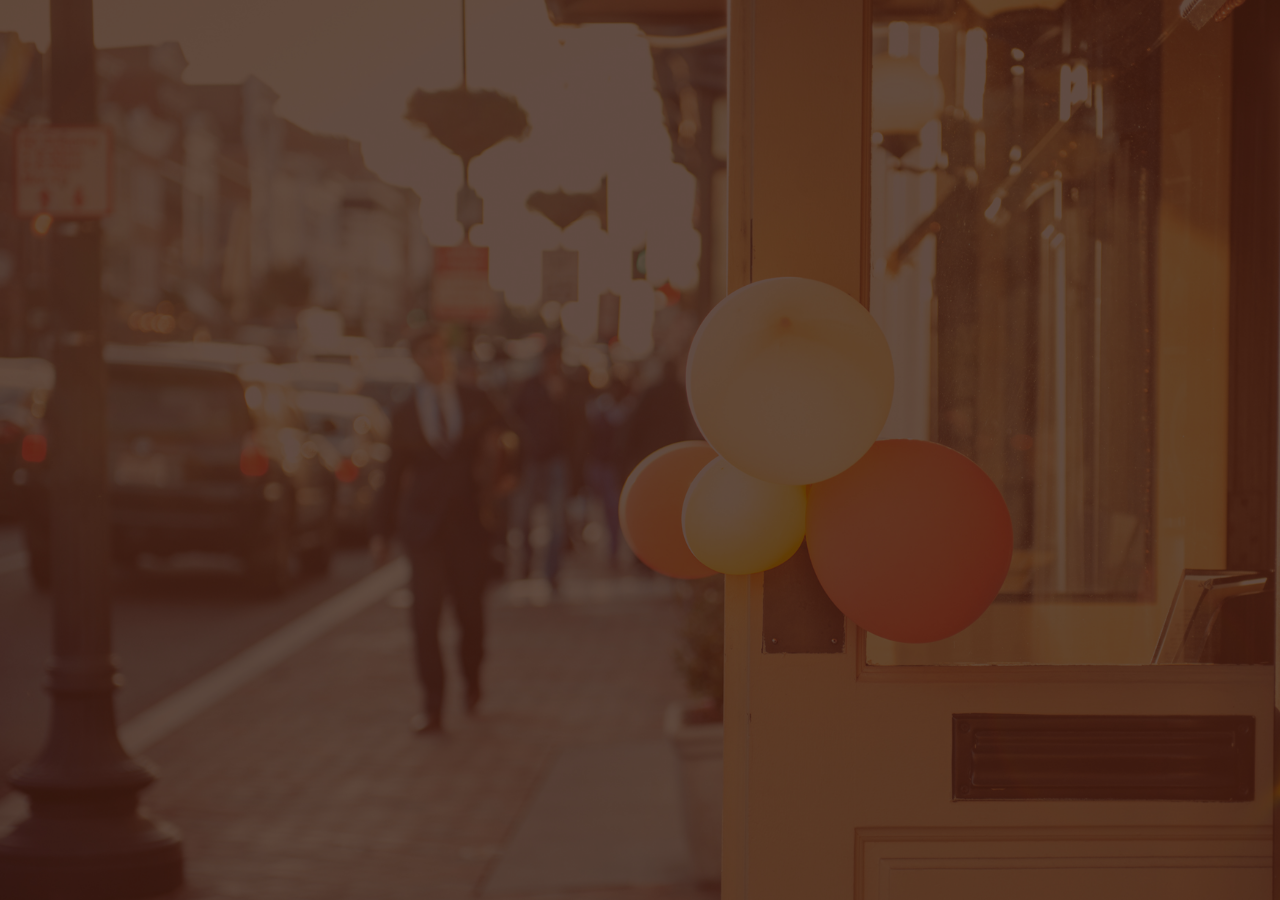
<file: index.html>
<!DOCTYPE html>
<!--[if lt IE 7]>      <html class="no-js lt-ie9 lt-ie8 lt-ie7"> <![endif]-->
<!--[if IE 7]>         <html class="no-js lt-ie9 lt-ie8"> <![endif]-->
<!--[if IE 8]>         <html class="no-js lt-ie9"> <![endif]-->
<!--[if gt IE 8]><!--> <html class="no-js"> <!--<![endif]-->
    <head>
        <meta charset="utf-8">
        <meta http-equiv="X-UA-Compatible" content="IE=edge,chrome=1">
        <title>Noteworthy | Peer to Borrower Lending</title>
        <meta name="description" content="">
        <meta name="viewport" content="width=1000px, user-scalable=no" />
        <link rel="shortcut icon"
         href="img/favicon.png" />
        <link rel="stylesheet" href="stylesheets/screen.css">
        <script src="js/vendor/modernizr-2.6.2.min.js"></script>
    </head>
    <body>
        <!--[if lt IE 7]>
            <p class="chromeframe">You are using an <strong>outdated</strong> browser. Please <a href="http://browsehappy.com/">upgrade your browser</a> or <a href="http://www.google.com/chromeframe/?redirect=true">activate Google Chrome Frame</a> to improve your experience.</p>
        <![endif]-->
		<div id="fb-root"></div>
		<script>(function(d, s, id) {
		  var js, fjs = d.getElementsByTagName(s)[0];
		  if (d.getElementById(id)) return;
		  js = d.createElement(s); js.id = id;
		  js.src = "//connect.facebook.net/en_US/all.js#xfbml=1&appId=218464521551100";
		  fjs.parentNode.insertBefore(js, fjs);
		}(document, 'script', 'facebook-jssdk'));</script>

		<script>!function(d,s,id){var js,fjs=d.getElementsByTagName(s)[0],p=/^http:/.test(d.location)?'http':'https';if(!d.getElementById(id)){js=d.createElement(s);js.id=id;js.src=p+'://platform.twitter.com/widgets.js';fjs.parentNode.insertBefore(js,fjs);}}(document, 'script', 'twitter-wjs');</script>
		
		<section class="bg-container">
			<img class="bg" src="img/bg.jpg" alt="Background Image" title="Background Image"/>
		</section>

		<div class="overlay"></div>
		
		<section class="content">
			<div class="logo-mark">
				<img src="img/logo.png" alt="Noteworthy" title="Noteworthy"/>
			</div>

			<div class="welcome-msg">
				<h1>Loans for quality businesses funded by real people.</h2>
				<h2>A peer-to-business lending platform out to make a difference.</h2>
			</div>

			<div class="form">
				<form method="post" id="contact-form">
		            <input type="text" name="Email" id="Email" placeholder="EMAIL ADDRESS" />
		            <input type="submit" name="submit" value="Keep Me Notified" class="submit-button" />
				 </form>
			</div>
			
			<div class="social">
				<h3>Thank you, we'll email you soon.</h3>
				<div class="fb-like" data-href="http://noteworthylending.com" data-width="40" data-height="140" data-colorscheme="light" data-layout="button_count" data-action="like" data-show-faces="true" data-send="false"></div>
				<a href="https://twitter.com/share" class="twitter-share-button" data-via="mynameisbryce" style="position: relative; z-index: 20;">Tweet</a>
			</div>
		</section>
		<section class="footer">
			<p>&copy; 2013 noteworthy. All rights reserved</p>

		</section>

        <script src="//ajax.googleapis.com/ajax/libs/jquery/1.10.1/jquery.min.js"></script>
        <script>window.jQuery || document.write('<script src="js/vendor/jquery-1.10.1.min.js"><\/script>')</script>

        <script src="js/plugins.js"></script>
        <script src="js/main.js"></script>

        <script>
            var _gaq=[['_setAccount','UA-XXXXX-X'],['_trackPageview']];
            (function(d,t){var g=d.createElement(t),s=d.getElementsByTagName(t)[0];
            g.src='//www.google-analytics.com/ga.js';
            s.parentNode.insertBefore(g,s)}(document,'script'));
        </script>
    </body>
</html>
</file>
<file: stylesheets/screen.css>
@charset "UTF-8";
/* Welcome to Compass.
 * In this file you should write your main styles. (or centralize your imports)
 * Import this file using the following HTML or equivalent:
 * <link href="/stylesheets/screen.css" media="screen, projection" rel="stylesheet" type="text/css" /> */
/* _fonts.scss */
@font-face {
  font-family: 'proxima_novalight';
  src: url("../fonts/proximanova-light_copy-webfont.eot");
  src: url("../fonts/proximanova-light_copy-webfont.eot?#iefix") format("embedded-opentype"), url("../fonts/proximanova-light_copy-webfont.woff") format("woff"), url("../fonts/proximanova-light_copy-webfont.ttf") format("truetype"), url("../fonts/proximanova-light_copy-webfont.svg#proxima_novalight") format("svg");
  font-weight: normal;
  font-style: normal;
}

@font-face {
  font-family: 'proxima_novablack';
  src: url("../fonts/proximanova-black_copy-webfont.eot");
  src: url("../fonts/proximanova-black_copy-webfont.eot?#iefix") format("embedded-opentype"), url("../fonts/proximanova-black_copy-webfont.woff") format("woff"), url("../fonts/proximanova-black_copy-webfont.ttf") format("truetype"), url("../fonts/proximanova-black_copy-webfont.svg#proxima_novablack") format("svg");
  font-weight: normal;
  font-style: normal;
}

@font-face {
  font-family: 'proxima_nova_rgbold';
  src: url("../fonts/proximanova-bold_copy-webfont.eot");
  src: url("../fonts/proximanova-bold_copy-webfont.eot?#iefix") format("embedded-opentype"), url("../fonts/proximanova-bold_copy-webfont.woff") format("woff"), url("../fonts/proximanova-bold_copy-webfont.ttf") format("truetype"), url("../fonts/proximanova-bold_copy-webfont.svg#proxima_nova_rgbold") format("svg");
  font-weight: normal;
  font-style: normal;
}

@font-face {
  font-family: 'proxima_novasemibold';
  src: url("../fonts/proximanova-semibold_copy-webfont.eot");
  src: url("../fonts/proximanova-semibold_copy-webfont.eot?#iefix") format("embedded-opentype"), url("../fonts/proximanova-semibold_copy-webfont.woff") format("woff"), url("../fonts/proximanova-semibold_copy-webfont.ttf") format("truetype"), url("../fonts/proximanova-semibold_copy-webfont.svg#proxima_novasemibold") format("svg");
  font-weight: normal;
  font-style: normal;
}

@font-face {
  font-family: 'proxima_nova_rgregular';
  src: url("../fonts/proximanova-regular_copy-webfont.eot");
  src: url("../fonts/proximanova-regular_copy-webfont.eot?#iefix") format("embedded-opentype"), url("../fonts/proximanova-regular_copy-webfont.woff") format("woff"), url("../fonts/proximanova-regular_copy-webfont.ttf") format("truetype"), url("../fonts/proximanova-regular_copy-webfont.svg#proxima_nova_rgregular") format("svg");
  font-weight: normal;
  font-style: normal;
}

/* line 17, ../../../../../../Library/Ruby/Gems/1.8/gems/compass-0.12.2/frameworks/compass/stylesheets/compass/reset/_utilities.scss */
html, body, div, span, applet, object, iframe,
h1, h2, h3, h4, h5, h6, p, blockquote, pre,
a, abbr, acronym, address, big, cite, code,
del, dfn, em, img, ins, kbd, q, s, samp,
small, strike, strong, sub, sup, tt, var,
b, u, i, center,
dl, dt, dd, ol, ul, li,
fieldset, form, label, legend,
table, caption, tbody, tfoot, thead, tr, th, td,
article, aside, canvas, details, embed,
figure, figcaption, footer, header, hgroup,
menu, nav, output, ruby, section, summary,
time, mark, audio, video {
  margin: 0;
  padding: 0;
  border: 0;
  font: inherit;
  font-size: 100%;
  vertical-align: baseline;
}

/* line 22, ../../../../../../Library/Ruby/Gems/1.8/gems/compass-0.12.2/frameworks/compass/stylesheets/compass/reset/_utilities.scss */
html {
  line-height: 1;
}

/* line 24, ../../../../../../Library/Ruby/Gems/1.8/gems/compass-0.12.2/frameworks/compass/stylesheets/compass/reset/_utilities.scss */
ol, ul {
  list-style: none;
}

/* line 26, ../../../../../../Library/Ruby/Gems/1.8/gems/compass-0.12.2/frameworks/compass/stylesheets/compass/reset/_utilities.scss */
table {
  border-collapse: collapse;
  border-spacing: 0;
}

/* line 28, ../../../../../../Library/Ruby/Gems/1.8/gems/compass-0.12.2/frameworks/compass/stylesheets/compass/reset/_utilities.scss */
caption, th, td {
  text-align: left;
  font-weight: normal;
  vertical-align: middle;
}

/* line 30, ../../../../../../Library/Ruby/Gems/1.8/gems/compass-0.12.2/frameworks/compass/stylesheets/compass/reset/_utilities.scss */
q, blockquote {
  quotes: none;
}
/* line 103, ../../../../../../Library/Ruby/Gems/1.8/gems/compass-0.12.2/frameworks/compass/stylesheets/compass/reset/_utilities.scss */
q:before, q:after, blockquote:before, blockquote:after {
  content: "";
  content: none;
}

/* line 32, ../../../../../../Library/Ruby/Gems/1.8/gems/compass-0.12.2/frameworks/compass/stylesheets/compass/reset/_utilities.scss */
a img {
  border: none;
}

/* line 116, ../../../../../../Library/Ruby/Gems/1.8/gems/compass-0.12.2/frameworks/compass/stylesheets/compass/reset/_utilities.scss */
article, aside, details, figcaption, figure, footer, header, hgroup, menu, nav, section, summary {
  display: block;
}

/* line 22, ../sass/screen.scss */
:after {
  opacity: 0;
}

/* line 26, ../sass/screen.scss */
::selection {
  background-color: #18deb3;
  color: white;
}

/* line 31, ../sass/screen.scss */
textarea, input {
  outline: none;
}

/* line 33, ../sass/screen.scss */
section.bg-container {
  width: 100%;
  height: 100%;
  overflow: hidden;
  display: block;
  position: absolute;
  left: 0;
  top: 0;
  z-index: 0;
}

/* line 44, ../sass/screen.scss */
div.overlay {
  position: absolute;
  z-index: 5;
  opacity: 1;
  background-color: black;
  top: 0;
  left: 0;
  display: block;
  width: 100%;
  height: 100%;
}
/* line 55, ../sass/screen.scss */
div.overlay.animate {
  background-color: rgba(46, 18, 6, 0.5);
  -webkit-transition: all 1.5s linear;
  -moz-transition: all 1.5s linear;
  -o-transition: all 1.5s linear;
  transition: all 1.5s linear;
}

/* line 63, ../sass/screen.scss */
section.content {
  z-index: 10;
  background-color: transparent;
  width: 935px;
  position: fixed;
  margin-left: -467px;
  left: 50%;
  top: 50%;
  height: 325px;
  margin-top: -160px;
}

/* line 75, ../sass/screen.scss */
div.logo-mark {
  display: inline-block;
  -webkit-transform: translate(350px, 0);
  -moz-transform: translate(350px, 0);
  -ms-transform: translate(350px, 0);
  -o-transform: translate(350px, 0);
  transform: translate(350px, 0);
}
/* line 78, ../sass/screen.scss */
div.logo-mark.move {
  -webkit-transform: translate(0, 0);
  -moz-transform: translate(0, 0);
  -ms-transform: translate(0, 0);
  -o-transform: translate(0, 0);
  transform: translate(0, 0);
  -webkit-transition: all 0.6s ease-in;
  -moz-transition: all 0.6s ease-in;
  -o-transition: all 0.6s ease-in;
  transition: all 0.6s ease-in;
}
/* line 83, ../sass/screen.scss */
div.logo-mark img {
  -webkit-transform: rotateY(85deg);
  -moz-transform: rotateY(85deg);
  -ms-transform: rotateY(85deg);
  -o-transform: rotateY(85deg);
  transform: rotateY(85deg);
  opacity: 0;
}
/* line 86, ../sass/screen.scss */
div.logo-mark img.animate {
  -webkit-transform: rotateY(0deg);
  -moz-transform: rotateY(0deg);
  -ms-transform: rotateY(0deg);
  -o-transform: rotateY(0deg);
  transform: rotateY(0deg);
  -webkit-transition: all 0.2s linear;
  -moz-transition: all 0.2s linear;
  -o-transition: all 0.2s linear;
  transition: all 0.2s linear;
  opacity: 1;
}

/* line 94, ../sass/screen.scss */
div.welcome-msg {
  display: inline-block;
  background-color: transparent;
  width: 555px;
  top: 10px;
  position: absolute;
  right: 0;
  opacity: 0;
}
/* line 102, ../sass/screen.scss */
div.welcome-msg.animate {
  -webkit-transition: opacity 0.4s ease-in;
  -moz-transition: opacity 0.4s ease-in;
  -o-transition: opacity 0.4s ease-in;
  transition: opacity 0.4s ease-in;
  opacity: 1;
}

/* line 108, ../sass/screen.scss */
h1 {
  font-family: "proxima_novalight", "Helvetica Neue", "Helvetica", "Arial", sans-serif;
  font-size: 48px;
  color: white;
  letter-spacing: -1px;
  font-weight: normal;
  -webkit-font-smoothing: antialiased;
  opacity: 0;
}
/* line 119, ../sass/screen.scss */
h1.animate {
  -webkit-transition: all 0.4s linear;
  -moz-transition: all 0.4s linear;
  -o-transition: all 0.4s linear;
  transition: all 0.4s linear;
  opacity: 1;
}

/* line 127, ../sass/screen.scss */
h2 {
  font-family: "proxima_novalight", "Helvetica Neue", "Helvetica", "Arial", sans-serif;
  font-size: 22px;
  color: white;
  font-weight: normal;
  letter-spacing: -1px;
  -webkit-font-smoothing: antialiased;
  margin-top: 46px;
  opacity: 0;
  -webkit-transform: translate(0, -20px);
  -moz-transform: translate(0, -20px);
  -ms-transform: translate(0, -20px);
  -o-transform: translate(0, -20px);
  transform: translate(0, -20px);
}
/* line 139, ../sass/screen.scss */
h2.animate {
  -webkit-transition: all 0.4s linear;
  -moz-transition: all 0.4s linear;
  -o-transition: all 0.4s linear;
  transition: all 0.4s linear;
  -webkit-transform: translate(0, -20px);
  -moz-transform: translate(0, -20px);
  -ms-transform: translate(0, -20px);
  -o-transform: translate(0, -20px);
  transform: translate(0, -20px);
  -webkit-transition-delay: 0.2s;
  -moz-transition-delay: 0.2s;
  -o-transition-delay: 0.2s;
  transition-delay: 0.2s;
  opacity: 1;
}

/* line 148, ../sass/screen.scss */
img.bg {
  z-index: 0;
}
/* line 150, ../sass/screen.scss */
img.bg.bgheight {
  height: 100%;
  width: auto;
}
/* line 155, ../sass/screen.scss */
img.bg.bgwidth {
  width: 100%;
  height: auto;
}

/* line 161, ../sass/screen.scss */
div.form {
  opacity: 1;
}
/* line 163, ../sass/screen.scss */
div.form form {
  display: block;
  width: 555px;
  position: absolute;
  right: 0;
  bottom: 70px;
}
/* line 170, ../sass/screen.scss */
div.form form input {
  width: 249px;
  height: 55px;
  -webkit-border-radius: 4px;
  -moz-border-radius: 4px;
  -ms-border-radius: 4px;
  -o-border-radius: 4px;
  border-radius: 4px;
  -webkit-background-clip: padding;
  -moz-background-clip: padding;
  background-clip: padding-box;
  background-color: #009075;
  -webkit-box-shadow: inset 0 1px 0 rgba(255, 255, 255, 0.11);
  -moz-box-shadow: inset 0 1px 0 rgba(255, 255, 255, 0.11);
  box-shadow: inset 0 1px 0 rgba(255, 255, 255, 0.11);
  border: none;
  font-family: "proxima_nova_rgbold", "Helvetica Neue", "Helvetica", "Arial", sans-serif;
  color: rgba(255, 255, 255, 0);
  text-transform: uppercase;
  font-size: 17px;
  text-align: center;
  -webkit-font-smoothing: antialiased;
  cursor: pointer;
  opacity: 0;
  -webkit-transition: background-color 0.1s linear;
  -moz-transition: background-color 0.1s linear;
  -o-transition: background-color 0.1s linear;
  transition: background-color 0.1s linear;
  -webkit-transition-delay: 0s;
  -moz-transition-delay: 0s;
  -o-transition-delay: 0s;
  transition-delay: 0s;
}
/* line 191, ../sass/screen.scss */
div.form form input.animate {
  -webkit-transition: all 0.2s linear;
  -moz-transition: all 0.2s linear;
  -o-transition: all 0.2s linear;
  transition: all 0.2s linear;
  opacity: 1;
  color: white;
}
/* line 199, ../sass/screen.scss */
div.form form input:hover {
  background-color: #007862;
  -webkit-transition-delay: 0s;
  -moz-transition-delay: 0s;
  -o-transition-delay: 0s;
  transition-delay: 0s;
  -webkit-transition: background-color 0.1s linear;
  -moz-transition: background-color 0.1s linear;
  -o-transition: background-color 0.1s linear;
  transition: background-color 0.1s linear;
  cursor: pointer;
}
/* line 206, ../sass/screen.scss */
div.form form input:input {
  color: white;
  background-color: black;
}
/* line 214, ../sass/screen.scss */
div.form form input#Email {
  width: 247px;
  height: 53px;
  border: 1px solid rgba(255, 255, 255, 0.5);
  -webkit-border-radius: 4px;
  -moz-border-radius: 4px;
  -ms-border-radius: 4px;
  -o-border-radius: 4px;
  border-radius: 4px;
  -webkit-background-clip: padding;
  -moz-background-clip: padding;
  background-clip: padding-box;
  background-color: rgba(0, 0, 0, 0.19);
  text-align: left;
  -webkit-font-smoothing: antialiased;
  padding-left: 20px;
  margin-right: 20px;
  cursor: auto;
  text-transform: none;
}
/* line 229, ../sass/screen.scss */
div.form form input#Email:hover {
  background-color: rgba(0, 0, 0, 0.19);
}
/* line 233, ../sass/screen.scss */
div.form form input#Email.error {
  border: 1px solid rgba(255, 72, 0, 0.8);
}
/* line 237, ../sass/screen.scss */
div.form form input#Email:focus {
  background-color: black;
  borde: 1px solid white;
}
/* line 246, ../sass/screen.scss */
div.form.animate {
  -webkit-transition: opacity 0.2s ease-in;
  -moz-transition: opacity 0.2s ease-in;
  -o-transition: opacity 0.2s ease-in;
  transition: opacity 0.2s ease-in;
  opacity: 0;
}
/* line 250, ../sass/screen.scss */
div.form.animate.resolve {
  display: none;
}

/* line 258, ../sass/screen.scss */
div.social {
  display: block;
  position: absolute;
  width: 555px;
  right: 0;
  bottom: 74px;
  -webkit-transform: translate(200px, 0);
  -moz-transform: translate(200px, 0);
  -ms-transform: translate(200px, 0);
  -o-transform: translate(200px, 0);
  transform: translate(200px, 0);
  opacity: 0;
}
/* line 266, ../sass/screen.scss */
div.social.animate {
  -webkit-transition: all 0.2s ease-in;
  -moz-transition: all 0.2s ease-in;
  -o-transition: all 0.2s ease-in;
  transition: all 0.2s ease-in;
  opacity: 1;
  -webkit-transform: translate(0, 0);
  -moz-transform: translate(0, 0);
  -ms-transform: translate(0, 0);
  -o-transform: translate(0, 0);
  transform: translate(0, 0);
}
/* line 276, ../sass/screen.scss */
div.social h3 {
  font-family: "proxima_nova_rgbold", "Helvetica Neue", "Helvetica", "Arial", sans-serif;
  font-size: 17px;
  -webkit-font-smoothing: antialiased;
  color: white;
  letter-spacing: -.5px;
  text-transform: uppercase;
  display: inline-block;
  margin-right: 10px;
}

/* line 290, ../sass/screen.scss */
section.footer {
  position: fixed;
  bottom: 0;
  z-index: 20;
  height: 30px;
  left: 50%;
  width: 300px;
  margin-left: -150px;
  text-align: center;
  opacity: 0;
}
/* line 300, ../sass/screen.scss */
section.footer p {
  font-family: "proxima_novasemibold", "Helvetica Neue", "Helvetica", "Arial", sans-serif;
  color: white;
  font-size: 14px;
  font-weight: normal;
}
/* line 307, ../sass/screen.scss */
section.footer.animate {
  -webkit-transition: opacity 0.4s ease-in;
  -moz-transition: opacity 0.4s ease-in;
  -o-transition: opacity 0.4s ease-in;
  transition: opacity 0.4s ease-in;
  opacity: .5;
  -webkit-font-smoothing: antialiased;
}
</file>
